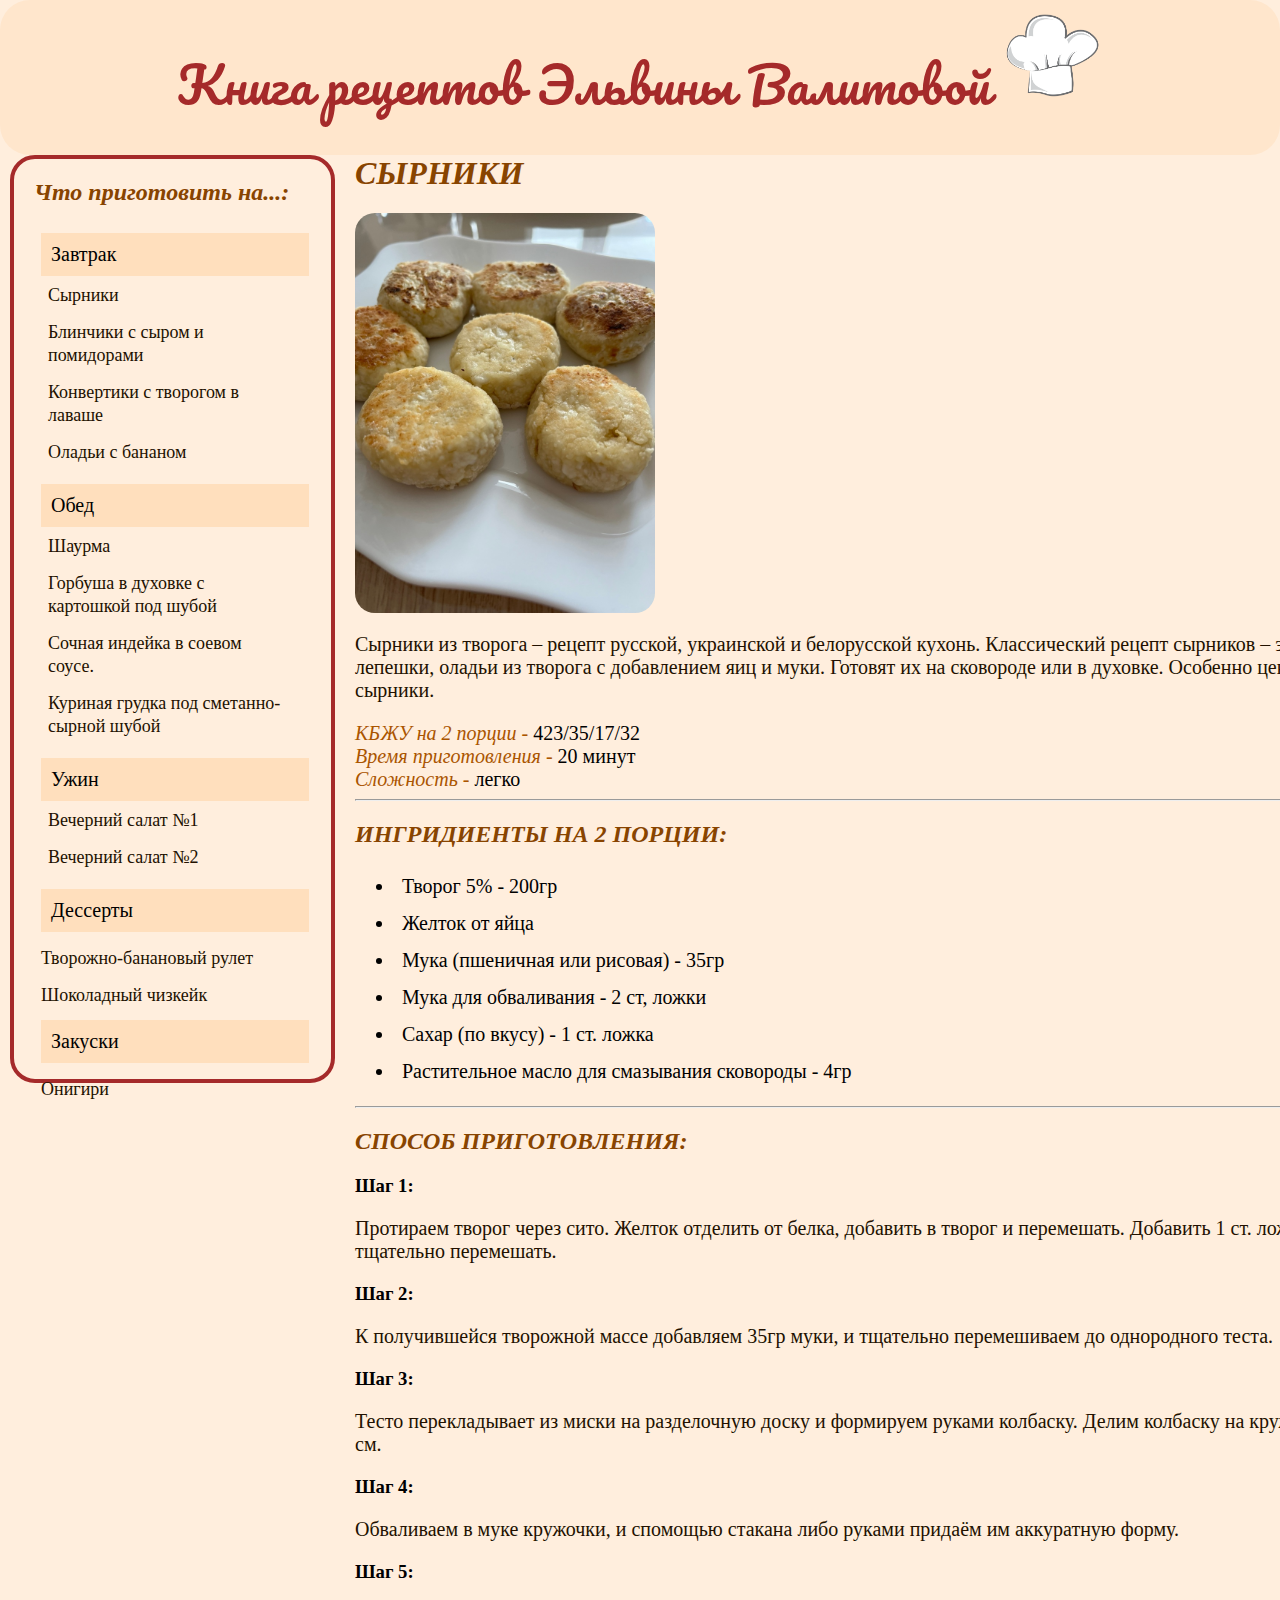
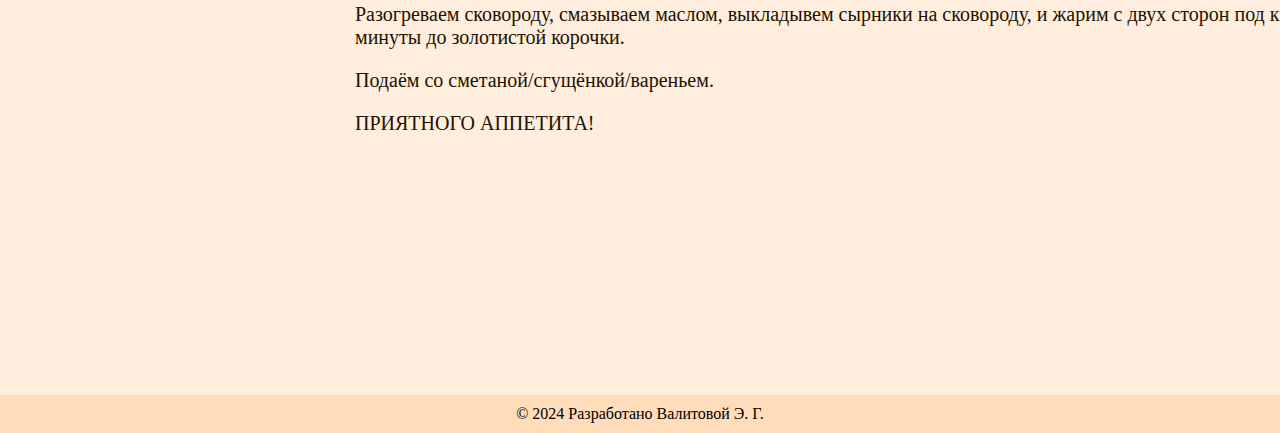
<file: index.html>
<!DOCTYPE html>
<html lang="en">
<head>
    <meta charset="UTF-8">
    <meta name="viewport" content="width=device-width, initial-scale=1.0">
    <title>Книга рецептов</title>
    <link rel="stylesheet" href="style.css">

    <!-- VK comments -->
    <script type="text/javascript" src="https://vk.com/js/api/openapi.js?168"></script>
    <script type="text/javascript">
        VK.init({ apiId: 52007391, onlyWidgets: true });
    </script>
</head>
<body>
    <div class="head">
        Книга рецептов Эльвины Валитовой
    <img src="head.png" width="100px">
    </div>
    <div class="block1">
        <div class="menu">
            <h2>Что приготовить на...:</h2>
            <ul>
                <li>
                    <div class="menu-title">Завтрак</div>
                    <ul>
                        <li>
                            <a href="recipe1.html" target="content">Сырники</a>
                        </li>
                        <li>
                            <a href="recipe2.html" target="content">Блинчики с сыром 
                                и помидорами</a>
                        </li>
                        <li>
                            <a href="recipe3.html" target="content">Конвертики с 
                                творогом в лаваше</a>
                        </li>
                        <li>
                            <a href="recipe4.html" target="content">Оладьи с бананом</a>
                        </li>
                    </ul>
                </li>
                <li>
                    <div class="menu-title">Обед</div>
                    <ul>
                        <li>
                            <a href="recipe5.html" target="content">Шаурма</a>
                        </li>
                        <li>
                            <a href="recipe6.html" target="content">Горбуша в духовке с картошкой под шубой</a>
                        </li>
                        <li>
                            <a href="recipe7.html" target="content">Сочная индейка в соевом соусе.</a>
                        </li>
                        <li>
                            <a href="recipe8.html" target="content">Куриная грудка под сметанно-сырной шубой</a>
                        </li>
                    </ul>
                </li>
                <li>
                    <div class="menu-title">Ужин</div>
                    <ul>
                        <li>
                            <a href="recipe9.html" target="content">Вечерний салат №1</a>
                        </li>
                        <li>
                            <a href="recipe10.html" target="content">Вечерний салат №2</a>
                        </li>
                    </ul>
                </li>
                <li>
                    <div class="menu-title">Дессерты</div>
                </li>
                    <ul>
                        <li>
                            <a href="recipe11.html" target="content">Творожно-банановый рулет</a>
                        </li>
                        <li>
                            <a href="recipe12.html" target="content">Шоколадный чизкейк</a>
                        </li>
                    </ul>
                <li>
                    <div class="menu-title">Закуски</div>
                </li>
                    <ul>
                        <li>
                            <a href="recipe13.html" target="content">Онигири</a>
                        </li>
                    </ul>
            </ul>   
        </div>
        <iframe name="content" src="recipe1.html"></iframe>
    </div>

    <!-- VK comments -->
    <div class="comments">
        <div id="vk_comments"></div>
        <script type="text/javascript">
            VK.Widgets.Comments("vk_comments", {
                width: 800,
                limit: 10,
                attach: "*"
            });
        </script>
    </div>

    <footer>
        © 2024 Разработано Валитовой Э. Г.
    </footer>
</body>
</html>
</file>
<file: style.css>
@import url('https://fonts.googleapis.com/css2?family=Pacifico&display=swap');

body {
    background-color: #ffeedd;
    margin: 0;
}

h1, h2 {
    font-style: italic;
    color: #884400;
}

li {
    padding: 7px;
    font-size: 20px;

}

p {
    font-size: 20px;
    color: #221100;
}


iframe {
    width: 100%;
    height: 1800px;
    border: none;
}


footer {
    text-align: center;
    padding-top: 10px;
    padding-bottom: 10px;
    background-color: #ffddbb;
}

.head {
    height: 150px;
    text-align: center;
    color: brown;
    padding-top: 5px;
    background-color: #ffe6cc;
    font-family: "Pacifico", cursive;
    font-weight: 400;
    font-style: normal;
    font-size: 50px;
    border-radius: 30px;
}

.block1 {
    display: flex;
    padding-left: 10px;
}

.menu {
    width: 400px;
    height: 900px;
    padding-left: 20px;
    padding-bottom: 20px;
    border: 4px solid brown;
    border-radius: 25px;
}

.menu ul {
    list-style: none;
    padding-inline-start: 0;
    margin-right: 15px;
}

.menu a {
    text-decoration: none;
    color: #221100;
    font-size: 30px;
}

.menu a:hover {
    text-decoration: underline;
}

.menu li > a {
    font-size: 18px;
    padding: 0;
}

.content {
    width: 1110px;
    padding-left: 20px;
    padding-bottom: 20px;
}

.prop-title {
    font-size: 20px;
    font-style: italic;
    color: #aa5500;
}

.prop-value {
    font-weight: 500;
    font-weight: 500;
    font-size: 20px;
}

.eda {
    border-radius: 20px;
}

.menu-title {
    background-color: #ffdfbd;
    padding: 10px;
}

.comments {
    display: flex;
    justify-content: center;
    margin-bottom: 40px;
}
</file>
